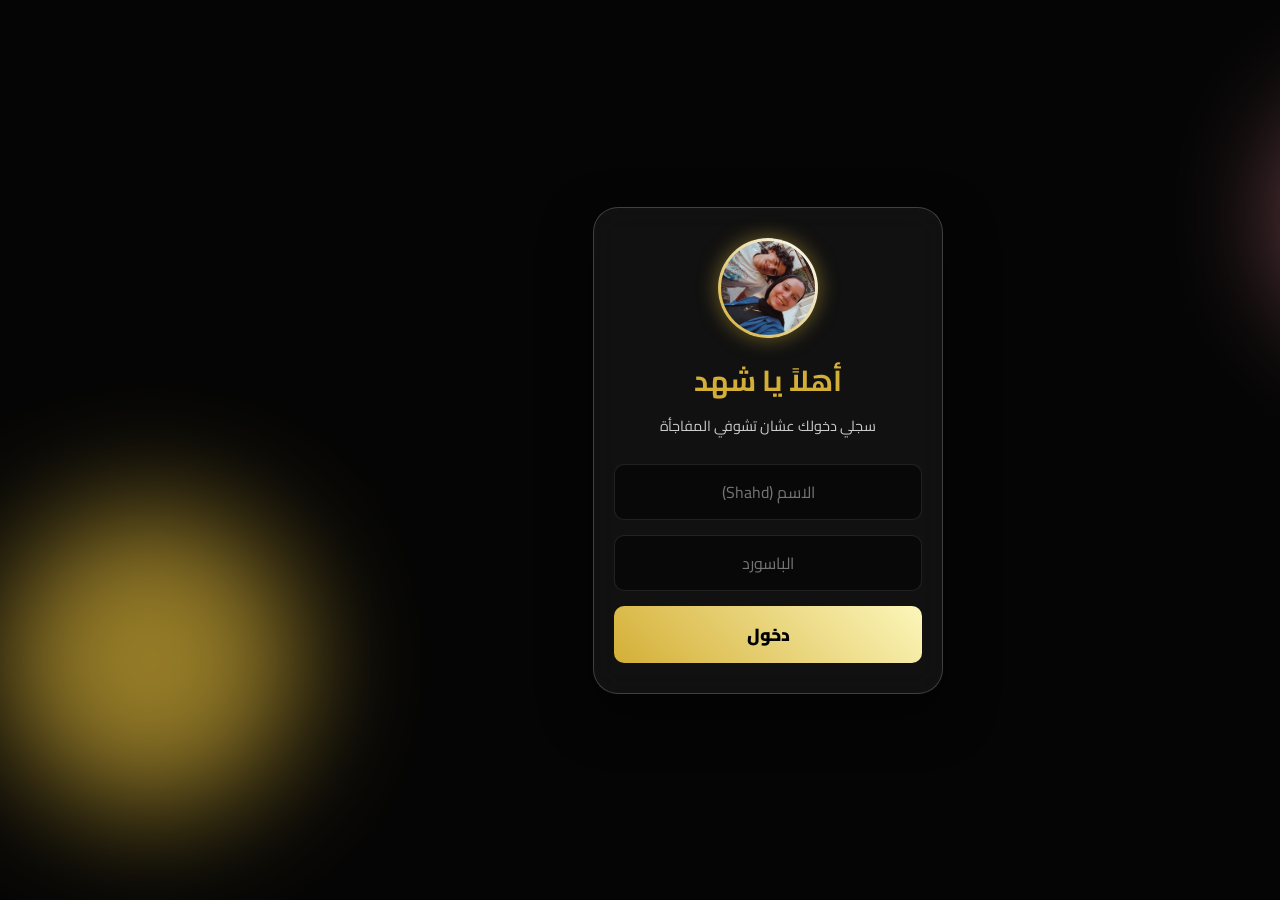
<file: index.html>
<!DOCTYPE html>
<html lang="ar" dir="rtl">
<head>
<meta charset="UTF-8">
<meta name="viewport" content="width=device-width, initial-scale=1.0, maximum-scale=1.0, user-scalable=no">
<title>تسجيل الدخول | Shahd</title>
<link href="https://fonts.googleapis.com/css2?family=Cairo:wght@300;600;900&display=swap" rel="stylesheet">
<link rel="stylesheet" href="login.css">
</head>
<body>

<div class="bg-orb orb-1"></div>
<div class="bg-orb orb-2"></div>

<div class="login-card" id="loginCard">
  <div class="avatar">
    <img src="photo1.jpg" alt="Shahd">
  </div>
  
  <h2>أهلاً يا شهد</h2>
  <p>سجلي دخولك عشان تشوفي المفاجأة</p>

  <form id="loginForm">
    <input type="text" id="username" placeholder="الاسم (Shahd)" required>
    <input type="password" id="password" placeholder="الباسورد" required>
    <p class="error" id="errorMsg">الاسم أو الباسورد غلط ❌</p>
    <button type="submit">دخول</button>
  </form>
</div>

<script src="login.js"></script>
</body>
</html>
</file>
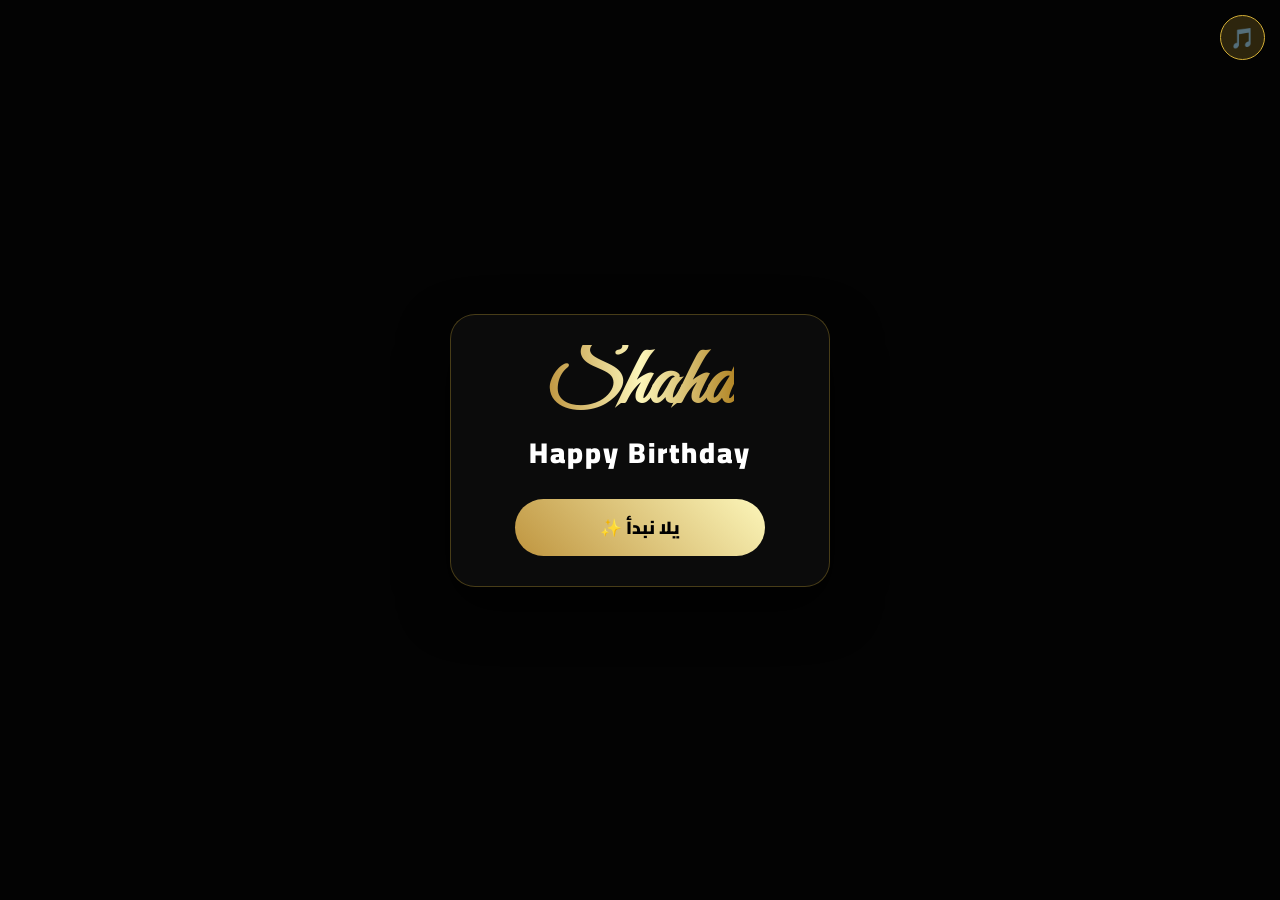
<file: birthday.html>
<!DOCTYPE html>
<html lang="ar" dir="rtl">
<head>
<meta charset="UTF-8">
<meta name="viewport" content="width=device-width, initial-scale=1.0, maximum-scale=1.0, user-scalable=no">
<title>Happy Birthday Shahd 🎂</title>
<link href="https://fonts.googleapis.com/css2?family=Cairo:wght@300;600;900&family=Great+Vibes&display=swap" rel="stylesheet">
<link rel="stylesheet" href="style.css">
</head>
<body>

<canvas id="fireworksCanvas"></canvas>
<audio id="bgMusic" loop><source src="music.mp3" type="audio/mpeg"></audio>
<button id="musicBtn" class="music-btn">🎵</button>

<!-- 1. الترحيب -->
<section class="screen active" id="s1">
  <div class="glass-box">
    <h1 class="name">Shahd</h1>
    <h2 class="hb">Happy Birthday</h2>
    <button class="btn" id="btnStart">يلا نبدأ ✨</button>
  </div>
</section>

<!-- 2. التورتة -->
<section class="screen" id="s2">
  <div class="glass-box">
    <h2 class="title">كل سنة وأنتي طيبة ❤️</h2>
    <div class="cake-wrapper">
      <div class="cake-3d">
        <div class="candle">
          <div class="flame"></div>
          <span class="number">19</span>
        </div>
        <div class="layer layer-top"></div>
        <div class="layer layer-mid"></div>
        <div class="layer layer-bot"></div>
      </div>
    </div>
    <button class="btn" id="btnBlow">اطفي الشمع 🌬️</button>
    <button class="btn hidden" id="btnNextCake" style="margin-top: 15px;">كمّلي ➜</button>
  </div>
</section>

<!-- 3. الصور -->
<section class="screen" id="s3">
  <div class="glass-box">
    <h2 class="title">لحظات حلوة 📸</h2>
    <div class="gallery">
      <div class="polaroid"><img src="photo1.jpg"></div>
      <div class="polaroid"><img src="photo2.jpg"></div>
      <div class="polaroid"><img src="photo3.jpg"></div>
      <div class="polaroid"><img src="photo4.jpg"></div>
      <div class="polaroid"><img src="photo5.jpg"></div>
      <div class="polaroid"><img src="photo6.jpg"></div>
    </div>
    <button class="btn" id="btnNextPhotos" style="margin-top: 20px;">كمّلي ➜</button>
  </div>
</section>

<!-- 4. الهدية والرسالة -->
<section class="screen" id="s4">
  <div class="glass-box" id="giftContainer">
    <h2 class="title">عندي لكي هدية 🎁</h2>
    <div class="gift" id="giftBox">
      <div class="lid"></div>
      <div class="box"></div>
    </div>
    <p class="hint" id="giftHint">دوسي على الهدية 👆</p>
  </div>
  
  <div class="glass-box message-box hidden" id="messageBox">
    <p class="long-text">
      كل سنة وانتي حبيبتي، كل سنة وانتي اجمل حاجة حصلتلي في حياتي. ربنا يخليكي ليا وميحرمنيش من ضحكتك اللي بتنور يومي. عيد ميلاد سعيد يا كل الدنيا.<br><br>
      اليوم عيد ميلاد اجمل بنت في الدنيا، عيد ميلاد اللي خلت لحياتي معنى. من يوم ما دخلتي حياتي وانا بقيت شخص تاني، بقيت احب الحياة عشان انتي فيها.<br><br>
      يا رب تكون سنة حلوة عليكي زي حلاوة قلبك، وتحققى كل اللي نفسك فيه، وانا افضل جنبك في كل خطوة. بحبك اكتر من اي كلام يتقال.<br><br>
      كل سنة وانتي طيبة يا ست البنات، كبرتي سنة وبقيتي احلى واحلى وانا هتجنن اكتر واكتر. عقبال مليون سنة وانتي قارفاني ومنكدة عليا بس بموت فيكي بردو.<br><br>
      انتي مش مجرد حبيبة، انتي صاحبتي وبنتي وكل حاجة ليا.<br>
      كل سنة وانتي معايا، وكل سنة وانا بحبك اكتر من اللي قبلها.
    </p>
    <button class="btn" id="btnFinal" style="margin-top: 20px;">آخر مفاجأة 🌟</button>
  </div>
</section>

<!-- 5. النهاية -->
<section class="screen" id="s5">
  <div class="glass-box">
    <h1 class="name" style="font-size: 4rem;">Shahd</h1>
    <h2 class="hb" style="font-size: 1.5rem;">Happy Birthday</h2>
    <p class="long-text" style="font-size: 1.1rem; margin-top: 10px;">كل سنة وأنتي طيبة يا شهد..<br>وكل سنة وأنتي أجمل حاجة في الدنيا ❤️</p>
    
    <div class="signature">
      Made with love by <br>
      <span>BELAL</span>
    </div>
  </div>
</section>

<script src="script.js"></script>
</body>
</html>
</file>
<file: login.css>
* { margin: 0; padding: 0; box-sizing: border-box; font-family: 'Cairo', sans-serif; }

body {
  background: #050505;
  height: 100vh;
  display: flex;
  justify-content: center;
  align-items: center;
  overflow: hidden;
  position: relative;
}

/* كرات مضيئة في الخلفية عشان الزجاج يبان */
.bg-orb {
  position: absolute;
  border-radius: 50%;
  filter: blur(60px);
  opacity: 0.7;
  z-index: 0;
}
.orb-1 { width: 250px; height: 250px; background: #b76e79; top: 10%; right: -10%; }
.orb-2 { width: 300px; height: 300px; background: #d4af37; bottom: 10%; left: -10%; }

/* كارت الزجاج */
.login-card {
  position: relative;
  z-index: 1;
  background: rgba(255, 255, 255, 0.05);
  border: 1px solid rgba(255, 255, 255, 0.2);
  backdrop-filter: blur(15px);
  -webkit-backdrop-filter: blur(15px);
  padding: 30px 20px;
  border-radius: 25px;
  width: 90%;
  max-width: 350px;
  text-align: center;
  box-shadow: 0 20px 50px rgba(0,0,0,0.5);
  animation: slideUp 0.8s ease;
}

@keyframes slideUp { from { opacity: 0; transform: translateY(30px); } to { opacity: 1; transform: translateY(0); } }

/* الصورة */
.avatar {
  width: 100px; height: 100px;
  margin: 0 auto 15px;
  border-radius: 50%;
  padding: 3px;
  background: linear-gradient(45deg, #d4af37, #fff);
  box-shadow: 0 0 20px rgba(212, 175, 55, 0.5);
}
.avatar img { width: 100%; height: 100%; border-radius: 50%; object-fit: cover; }

h2 { color: #d4af37; font-size: 1.8rem; margin-bottom: 5px; }
p { color: #ccc; font-size: 0.9rem; margin-bottom: 25px; }

input {
  width: 100%; padding: 12px 15px;
  margin-bottom: 15px;
  background: rgba(0,0,0,0.5);
  border: 1px solid rgba(255,255,255,0.1);
  border-radius: 10px; color: #fff; font-size: 1rem;
  text-align: center; outline: none; transition: 0.3s;
}
input:focus { border-color: #d4af37; box-shadow: 0 0 10px rgba(212, 175, 55, 0.3); }

.error { color: #ff4d4d; font-size: 0.8rem; display: none; margin-bottom: 10px; }

button {
  width: 100%; padding: 12px;
  background: linear-gradient(45deg, #d4af37, #fcf6ba);
  border: none; border-radius: 10px;
  font-weight: 900; font-size: 1.1rem; color: #000;
  cursor: pointer; transition: 0.3s;
}
button:hover { transform: scale(1.02); box-shadow: 0 5px 15px rgba(212,175,55,0.4); }
</file>
<file: style.css>
:root { --gold: #d4af37; --dark: #050505; }

* { margin: 0; padding: 0; box-sizing: border-box; font-family: 'Cairo', sans-serif; -webkit-tap-highlight-color: transparent; }
body { background: var(--dark); color: #fff; height: 100vh; overflow: hidden; }

/* الشماريخ في الخلفية */
#fireworksCanvas { position: fixed; inset: 0; z-index: 0; pointer-events: none; opacity: 0.4; }

.music-btn { position: fixed; top: 15px; right: 15px; width: 45px; height: 45px; border-radius: 50%; background: rgba(212,175,55,0.2); border: 1px solid var(--gold); color: var(--gold); font-size: 20px; z-index: 100; cursor: pointer; }
.music-btn.playing { background: var(--gold); color: #000; box-shadow: 0 0 15px var(--gold); }

/* الشاشات */
.screen {
  position: fixed; inset: 0; z-index: 10;
  display: flex; flex-direction: column; justify-content: center; align-items: center;
  padding: 20px; opacity: 0; visibility: hidden; transition: 0.5s; overflow-y: auto;
}
.screen.active { opacity: 1; visibility: visible; }

/* صندوق الزجاج اللي هيحل مشكلة الكلام */
.glass-box {
  background: rgba(15, 15, 15, 0.75);
  backdrop-filter: blur(15px); -webkit-backdrop-filter: blur(15px);
  border: 1px solid rgba(212, 175, 55, 0.3);
  padding: 30px 20px; border-radius: 25px;
  width: 100%; max-width: 380px;
  box-shadow: 0 20px 50px rgba(0,0,0,0.8);
  display: flex; flex-direction: column; align-items: center;
  margin: auto;
}

/* النصوص */
.name { font-family: 'Great Vibes', cursive; font-size: 5rem; background: linear-gradient(to right, #bf953f, #fcf6ba, #b38728); -webkit-background-clip: text; color: transparent; line-height: 1; }
.hb { font-size: 1.8rem; font-weight: 900; color: #fff; margin-bottom: 20px; letter-spacing: 2px; }
.title { font-size: 1.4rem; color: var(--gold); margin-bottom: 20px; text-align: center; }
.hint { font-size: 0.9rem; color: #aaa; margin-top: 15px; }
.long-text { font-size: 1rem; line-height: 1.8; text-align: right; margin-bottom: 15px; color: #eee; }

/* الأزرار */
.btn { padding: 12px 30px; background: linear-gradient(45deg, #bf953f, #fcf6ba); border: none; border-radius: 50px; font-weight: 900; font-size: 1.1rem; color: #000; cursor: pointer; transition: 0.3s; width: 100%; max-width: 250px; }
.btn.hidden { display: none; }

/* التورتة 3D */
.cake-wrapper { perspective: 1000px; margin: 20px 0; }
.cake-3d { position: relative; width: 160px; height: 140px; transform: rotateX(60deg) rotateZ(-45deg); transform-style: preserve-3d; }
.layer { position: absolute; border-radius: 20px; box-shadow: 0 10px 20px rgba(0,0,0,0.5); }
.layer-bot { width: 160px; height: 160px; background: #5c2e2e; bottom: 0; left: 0; transform: translateZ(0); }
.layer-mid { width: 120px; height: 120px; background: #b76e79; bottom: 20px; left: 20px; transform: translateZ(30px); }
.layer-top { width: 80px; height: 80px; background: #fcf6ba; bottom: 40px; left: 40px; transform: translateZ(60px); }

/* شمعة 19 */
.candle { position: absolute; bottom: 80px; left: 50%; transform: translateX(-50%) translateZ(80px); width: 40px; height: 60px; display: flex; flex-direction: column; align-items: center; justify-content: flex-end; }
.number { font-size: 3rem; font-weight: 900; background: linear-gradient(to bottom, #fff, var(--gold)); -webkit-background-clip: text; color: transparent; line-height: 1; }
.flame { width: 15px; height: 20px; background: radial-gradient(circle at 50% 100%, #ffdd00, #ff0000); border-radius: 50% 50% 20% 20%; box-shadow: 0 0 15px #ffdd00; margin-bottom: 5px; animation: flick 0.5s infinite alternate; }
@keyframes flick { 0% { transform: scale(1); } 100% { transform: scale(1.1); opacity: 0.8; } }
.candle.out .flame { display: none; }

/* معرض الصور */
.gallery { display: grid; grid-template-columns: repeat(2, 1fr); gap: 10px; width: 100%; margin-bottom: 10px; }
.polaroid { background: #fff; padding: 5px 5px 15px 5px; border-radius: 5px; box-shadow: 0 5px 15px rgba(0,0,0,0.5); transform: rotate(-3deg); transition: 0.3s; }
.polaroid:nth-child(even) { transform: rotate(3deg); }
.polaroid img { width: 100%; height: 100px; object-fit: cover; border-radius: 3px; }

/* الهدية */
.gift { position: relative; width: 100px; height: 100px; cursor: pointer; margin: 10px 0; animation: shake 1.5s infinite; }
@keyframes shake { 0%, 100% { transform: rotate(0); } 25% { transform: rotate(5deg); } 75% { transform: rotate(-5deg); } }
.box { width: 100%; height: 80px; background: #222; border: 2px solid var(--gold); position: absolute; bottom: 0; border-radius: 5px; }
.box::after { content: ''; position: absolute; left: 50%; transform: translateX(-50%); width: 15px; height: 100%; background: var(--gold); }
.lid { width: 110px; height: 25px; background: #222; border: 2px solid var(--gold); position: absolute; top: 0; left: -5px; border-radius: 5px; z-index: 2; transition: 0.4s; }
.lid::after { content: ''; position: absolute; left: 50%; transform: translateX(-50%); width: 15px; height: 100%; background: var(--gold); }
.gift.open .lid { transform: translateY(-50px) rotate(20deg); opacity: 0; }
.gift.open { animation: none; }

/* التوقيع */
.signature { margin-top: 20px; font-size: 1rem; color: #aaa; text-align: center; }
.signature span { font-family: 'Great Vibes', cursive; font-size: 3rem; color: var(--gold); display: block; line-height: 1; margin-top: 5px; }

/* سكرول للرسالة الطويلة */
.message-box { max-height: 80vh; overflow-y: auto; }
.message-box::-webkit-scrollbar { width: 5px; }
.message-box::-webkit-scrollbar-thumb { background: var(--gold); border-radius: 5px; }
</file>
